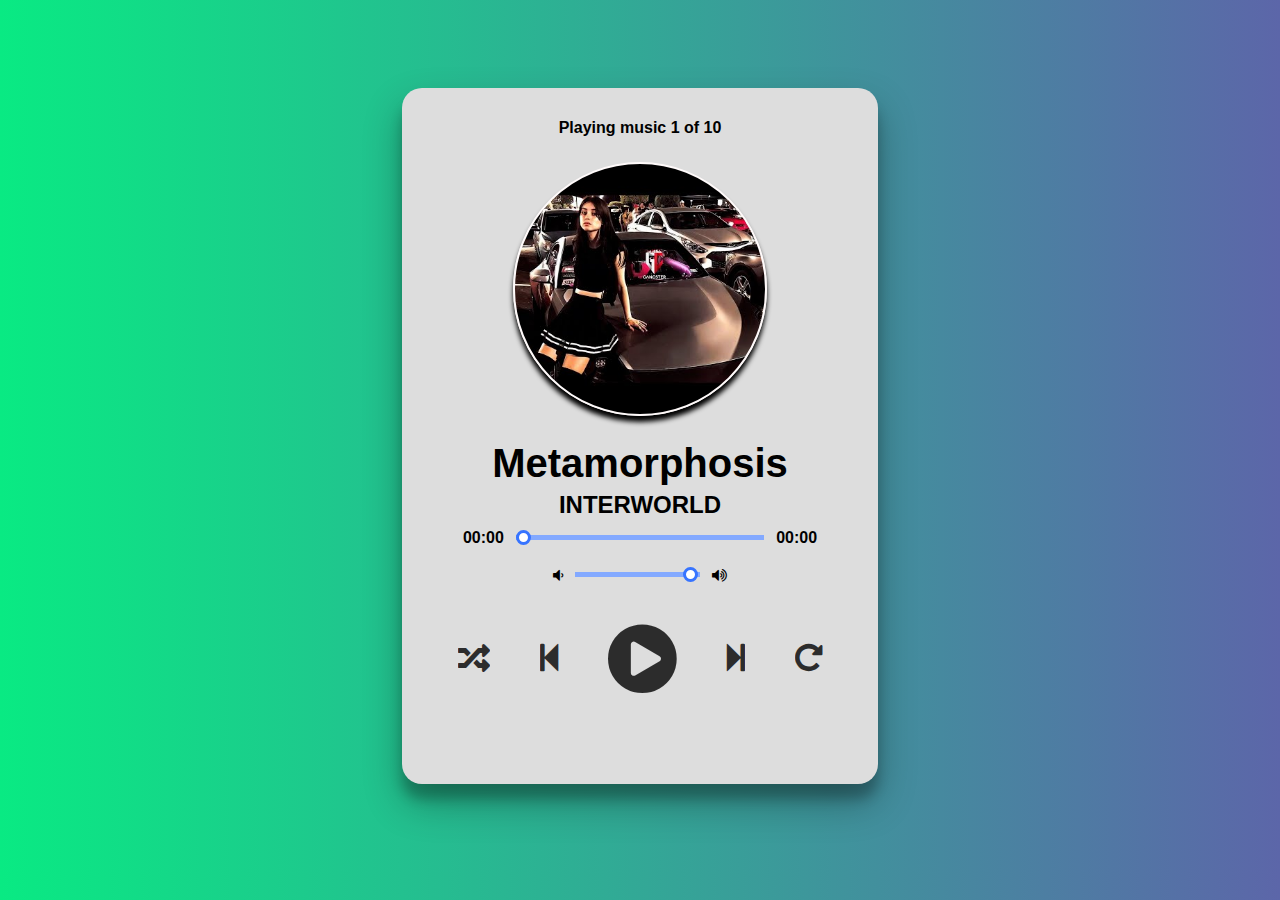
<file: Radio/index.html>
<!DOCTYPE html>
<html lang="en">
<head>
    <meta charset="UTF-8">
    <meta http-equiv="X-UA-Compatible" content="IE=edge">
    <meta name="viewport" content="width=device-width, initial-scale=1.0">
    <title>Music Player</title>
    <link rel="stylesheet" href="style.css">
    <script src="script.js" defer></script>
    <link rel="shortcut icon" href="images/favicon.ico" type="image/x-icon">  
    <link rel="stylesheet" href="https://cdnjs.cloudflare.com/ajax/libs/font-awesome/5.13.0/css/all.min.css">
    <link rel="stylesheet" href="https://cdnjs.cloudflare.com/ajax/libs/font-awesome/4.7.0/css/font-awesome.min.css">
</head>
<body>
   <div class="player">
       <div class="wrapper">
           <div class="details">
               <div class="now-playing">PLAYING x OF y</div>
               <div class="track-art"></div>
               <div class="track-name">Track Name</div>
               <div class="track-artist">Track Artist</div>
           </div>

           <div class="slider_container">
               <div class="current-time">00:00</div>
                <input type="range" min="1" max="100" value="0" class="seek_slider" onchange="seekTo()">
                <div class="total-duration">00:00</div>
           </div>

           <div class="slider_container">
               <i class="fa fa-volume-down"></i>
                <input type="range" min="1" max="100" value="99" class="volume_slider" onchange="setVolume()">
                <i class="fa fa-volume-up"></i>
           </div>

           <div class="buttons">
               <div class="random-track" onclick="randomTrack()">
                   <i class="fas fa-random fa-2x" title="random"></i>
               </div>
               <div class="prev-track" onclick="prevTrack()">
                    <i class="fa fa-step-backward fa-2x"></i>
                </div>
                <div class="playpause-track" onclick="playpauseTrack()">
                    <i class="fa fa-play-circle fa-5x"></i>
                </div>
                <div class="next-track" onclick="nextTrack()">
                    <i class="fa fa-step-forward fa-2x"></i>
                </div>
                <div class="repeat-track" onclick="repeatTrack()">
                    <i class="fa fa-repeat fa-2x" title="repeat"></i>
                </div>
           </div>

            <div id="wave">
                <span class="stroke"></span>
                <span class="stroke"></span>
                <span class="stroke"></span>
                <span class="stroke"></span>
                <span class="stroke"></span>
                <span class="stroke"></span>
                <span class="stroke"></span>
            </div>  
       </div>
   </div>
</body>
</html>
</file>
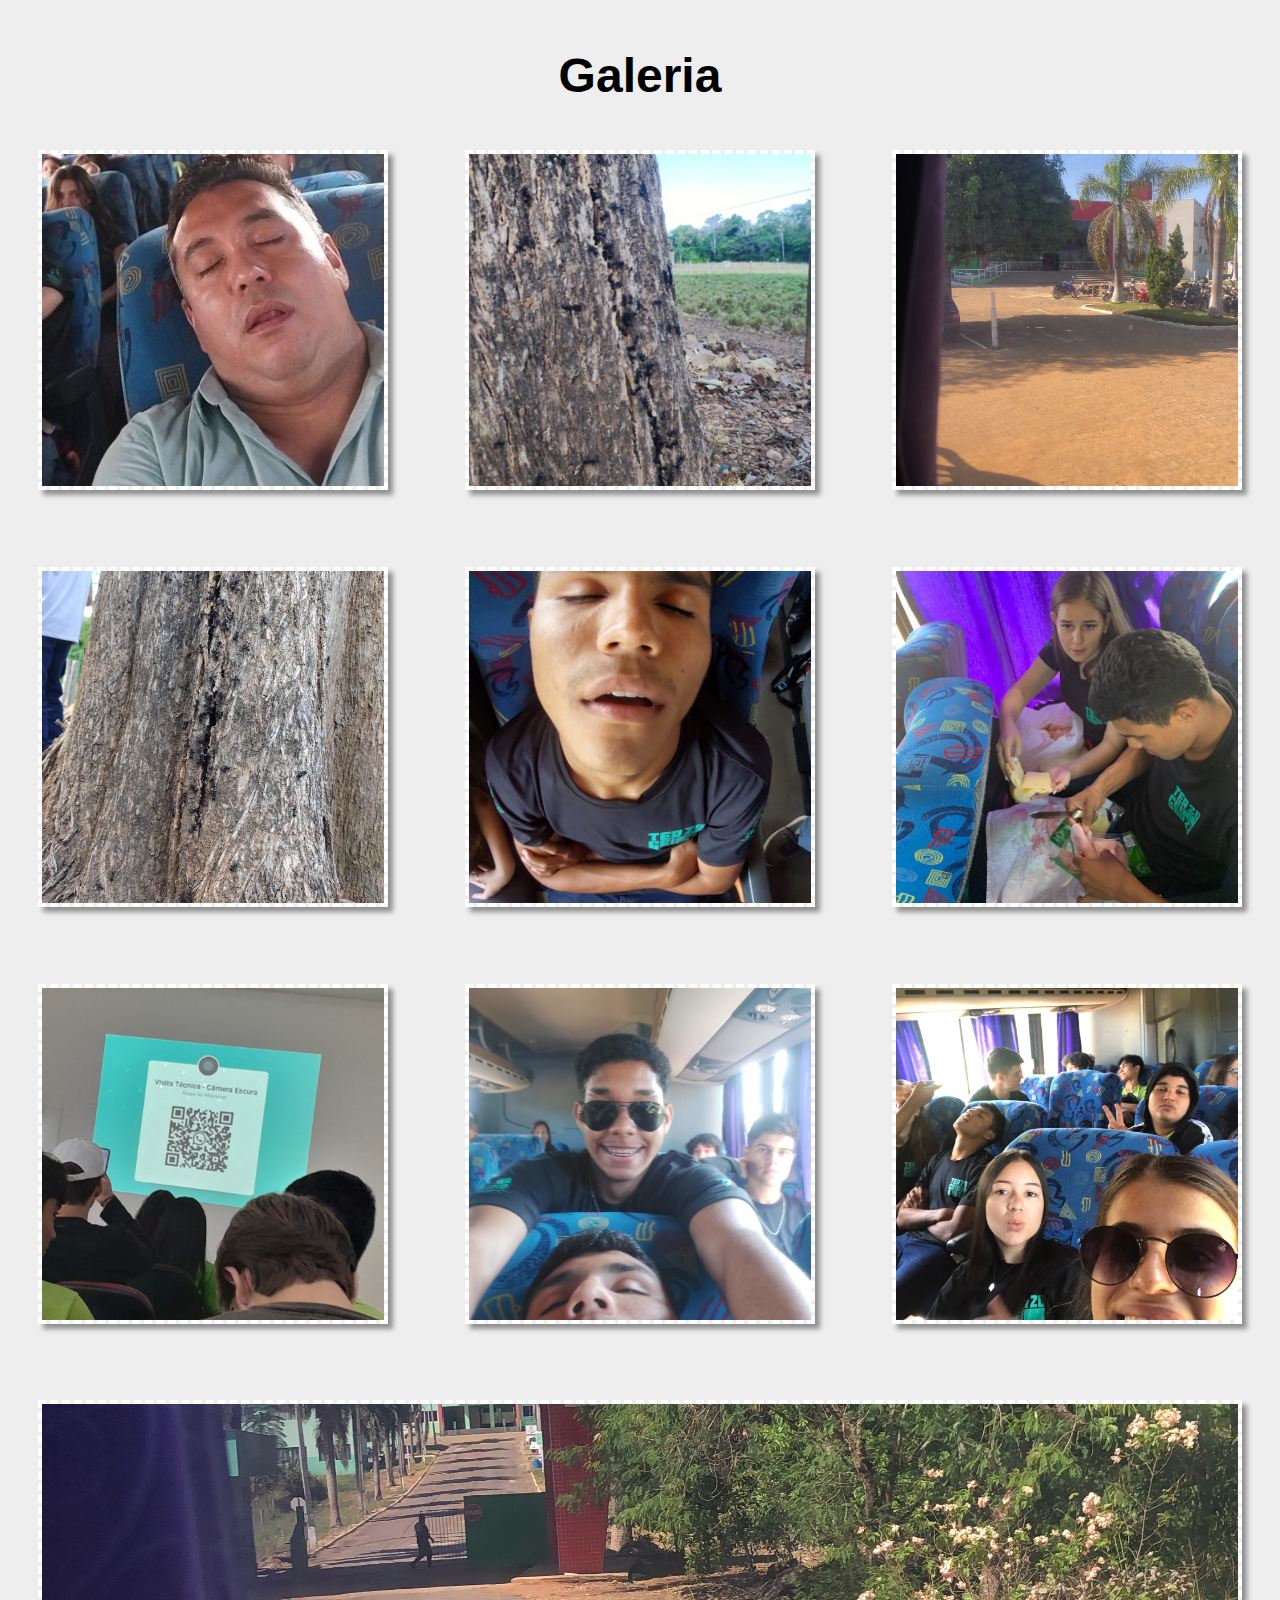
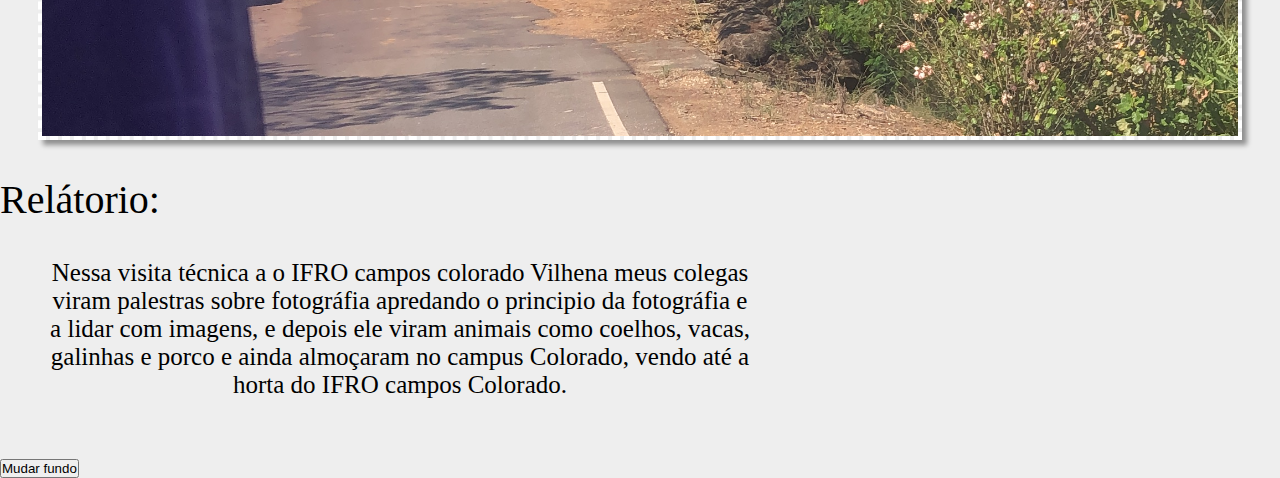
<file: tarefagaleria/index.html>
<!DOCTYPE html>
<html lang="pt-BR">
<head>
    <meta charset="UTF-8">
    <meta http-equiv="X-UA-Compatible" content="IE=edge">
    <meta name="viewport" content="width=device-width, initial-scale=1.0">
    <link rel="stylesheet" href="style.css">
    <title>Visita Técnica</title>
</head>
<body>
    <header>
        <h1>Galeria</h1>
    </header>
    <main>
        <div class="gallery-container">
            <a href="fotos/9.jpg" class="gallery-items">
                <img src="fotos/9.jpg">
            </a>
            <a href="fotos/10.jpg" class="gallery-items">
                <img src="fotos/10.jpg" alt="Chick Hicks">
            </a>
            <a href="fotos/2.jpg" class="gallery-items">
                <img src="fotos/2.jpg">
            </a>
            <a href="fotos/3.jpg" class="gallery-items">
                <img src="fotos/3.jpg">
            </a>
            <a href="fotos/4.jpg" class="gallery-items">
                <img src="fotos/4.jpg">
            </a>
            <a href="fotos/5.jpg" class="gallery-items">
                <img src="fotos/5.jpg">
            </a>
            <a href="fotos/6.jpg" class="gallery-items">
                <img src="fotos/6.jpg">
            </a>
            <a href="fotos/7.jpg" class="gallery-items">
                <img src="fotos/7.jpg">
            </a>
            <a href="fotos/8.jpg" class="gallery-items">
                <img src="fotos/8.jpg">
            </a>
            <a href="fotos/1.jpg" class="gallery-items">
                <img src="fotos/1.jpg">
            </a>
    
        </div>       
        <br><br>
        <div>
            <p style="font-size: 40px;">Relátorio:</p><br></br>
            <p class="flex-container">Nessa visita técnica a o IFRO campos colorado Vilhena meus colegas viram palestras sobre fotográfia apredando o principio da fotográfia e a lidar com imagens, e depois ele viram animais como coelhos, vacas, galinhas e porco e ainda almoçaram no campus Colorado, vendo até a horta do IFRO campos Colorado.</p>
        </div>
        <button onclick="mudarfundo()">Mudar fundo</button>
    </main>
    <script src="index.js"></script>
</body>
</html>
</file>
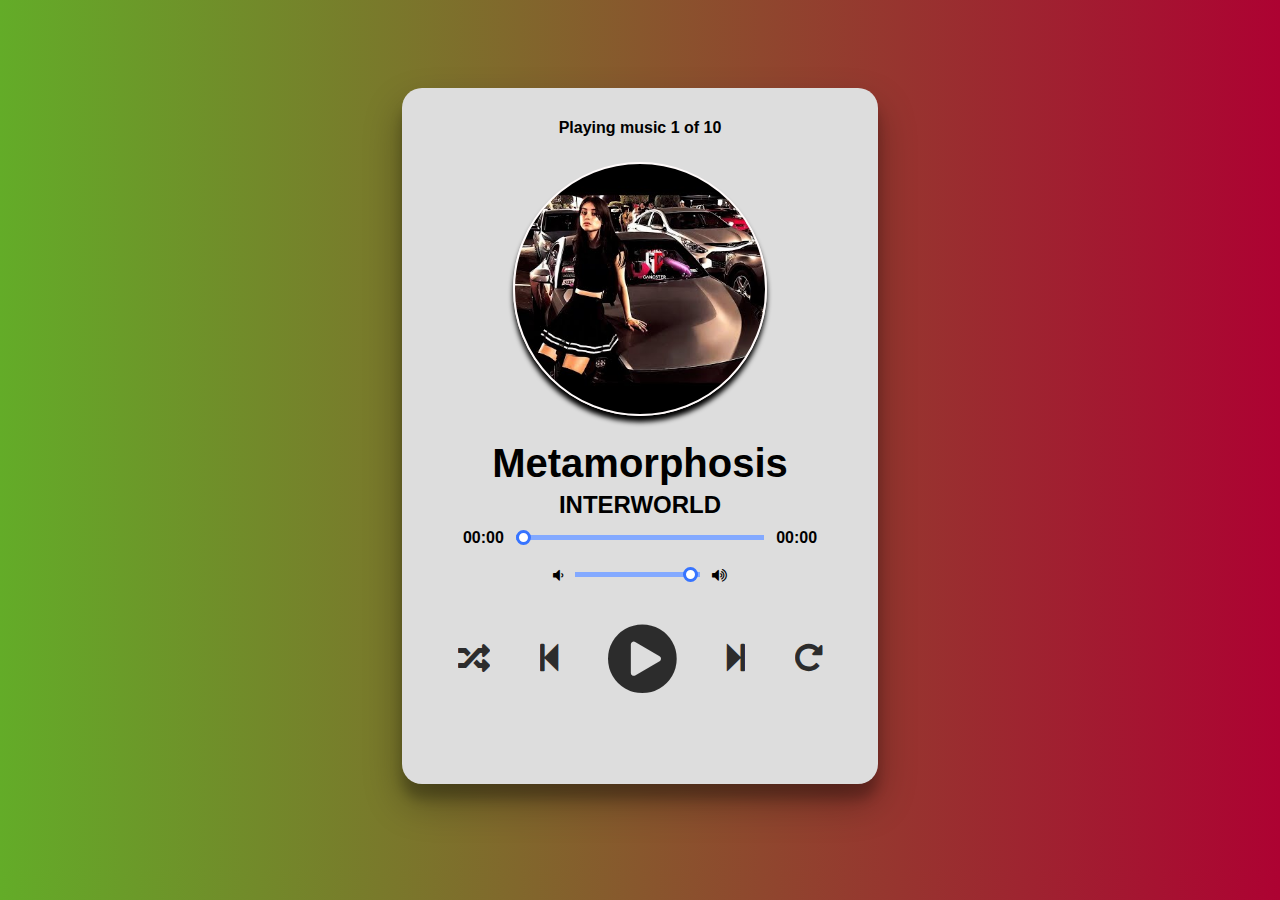
<file: Radio/radio.html>
<!DOCTYPE html>
<html lang="en">
<head>
    <meta charset="UTF-8">
    <meta http-equiv="X-UA-Compatible" content="IE=edge">
    <meta name="viewport" content="width=device-width, initial-scale=1.0">
    <title>Music Player</title>
    <link rel="stylesheet" href="style.css">
    <script src="script.js" defer></script>
    <link rel="shortcut icon" href="images/favicon.ico" type="image/x-icon">  
    <link rel="stylesheet" href="https://cdnjs.cloudflare.com/ajax/libs/font-awesome/5.13.0/css/all.min.css">
    <link rel="stylesheet" href="https://cdnjs.cloudflare.com/ajax/libs/font-awesome/4.7.0/css/font-awesome.min.css">
</head>
<body>
   <div class="player">
       <div class="wrapper">
           <div class="details">
               <div class="now-playing">PLAYING x OF y</div>
               <div class="track-art"></div>
               <div class="track-name">Track Name</div>
               <div class="track-artist">Track Artist</div>
           </div>

           <div class="slider_container">
               <div class="current-time">00:00</div>
                <input type="range" min="1" max="100" value="0" class="seek_slider" onchange="seekTo()">
                <div class="total-duration">00:00</div>
           </div>

           <div class="slider_container">
               <i class="fa fa-volume-down"></i>
                <input type="range" min="1" max="100" value="99" class="volume_slider" onchange="setVolume()">
                <i class="fa fa-volume-up"></i>
           </div>

           <div class="buttons">
               <div class="random-track" onclick="randomTrack()">
                   <i class="fas fa-random fa-2x" title="random"></i>
               </div>
               <div class="prev-track" onclick="prevTrack()">
                    <i class="fa fa-step-backward fa-2x"></i>
                </div>
                <div class="playpause-track" onclick="playpauseTrack()">
                    <i class="fa fa-play-circle fa-5x"></i>
                </div>
                <div class="next-track" onclick="nextTrack()">
                    <i class="fa fa-step-forward fa-2x"></i>
                </div>
                <div class="repeat-track" onclick="repeatTrack()">
                    <i class="fa fa-repeat fa-2x" title="repeat"></i>
                </div>
           </div>

            <div id="wave">
                <span class="stroke"></span>
                <span class="stroke"></span>
                <span class="stroke"></span>
                <span class="stroke"></span>
                <span class="stroke"></span>
                <span class="stroke"></span>
                <span class="stroke"></span>
            </div>  
       </div>
   </div>
</body>
</html>
</file>
<file: Radio/style.css>
body {
    font-family: Arial, Helvetica, sans-serif;
    background: linear-gradient(to right,#9a1d86, #1595be);
    font-weight: bold;
    }
    
    .player{
      height: 95vh;
      display: flex;
      align-items: center;
      flex-direction: column;
      justify-content: center;
  }
    .wrapper{
      border: 1px solid transparent;
      padding: 30px;
      border-radius: 20px;
      background-color: #ddd;
      box-shadow: rgba(0, 0, 0, 0.3) 0px 19px 38px, rgba(0, 0, 0, 0.22) 0px 15px 12px;
    }
    
    .details {
    display: flex;
    align-items: center;
    flex-direction: column;
    justify-content: center;
    }
    
    .track-art {
    margin: 25px;
    height: 250px;
    width: 250px;
    border:2px solid 	#FFFAFA;
    background-size: cover;
    background-position: center;
    border-radius: 50%;
    -moz-box-shadow: 0px 6px 5px black;
    -webkit-box-shadow: 0px 6px 5px black;
    box-shadow: 0px 6px 5px black;
    -moz-border-radius:190px;
    -webkit-border-radius:190px;
    border-radius:190px;
    }
    
    .now-playing {
    font-size: 1rem;
    }
    
    .track-name {
    font-size: 2.5rem;
    }
    
    .track-artist {
    margin-top: 5px;
    font-size: 1.5rem;
    }
    
    .buttons {
    display: flex;
    flex-direction: row;
    align-items: center;
    margin-bottom: 30px;
    }
    .active{
        color: black;
    }
    
    .repeat-track,
    .random-track,
    .playpause-track,
    .prev-track,
    .next-track {
    padding: 25px;
    opacity: 0.8;
    transition: opacity .2s;
    }
    
    .repeat-track:hover,
    .random-track:hover,
    .playpause-track:hover,
    .prev-track:hover,
    .next-track:hover {
    opacity: 1.0;
    }
    
    .slider_container {
    display: flex;
    justify-content: center;
    align-items: center;
    }
    
    .seek_slider, .volume_slider {
    -webkit-appearance: none;
    -moz-appearance: none;
    appearance: none;
    height: 5px;
    background: #83A9FF;
    -webkit-transition: .2s;
    transition: opacity .2s;
    }
    
    .seek_slider::-webkit-slider-thumb,
    .volume_slider::-webkit-slider-thumb {
    -webkit-appearance: none;
    -moz-appearance: none;
    appearance: none;
    width: 15px;
    height: 15px;
    background: white;
    border: 3px solid #3774FF;
    cursor: grab;
    border-radius: 100%;
    }
    
    .seek_slider:hover,
    .volume_slider:hover {
    opacity: 1.0;
    }
    
    .seek_slider {
    width: 60%;
    }
    
    .volume_slider {
    width: 30%;
    }
    
    .current-time,
    .total-duration {
    padding: 10px;
    }
    
    i.fa-volume-down,
    i.fa-volume-up {
    padding: 10px;
    }
    
    i,
    i.fa-play-circle,
    i.fa-pause-circle,
    i.fa-step-forward,
    i.fa-step-backward,
    p {
    cursor: pointer;
    }
    .randomActive{
        color: black;
    }
    .rotate {
        animation: rotation 8s infinite linear;
    }
    @keyframes rotation {
        from {
          transform: rotate(0deg);
        }
        to {
          transform: rotate(359deg);
        }
    }
    .loader {
      height: 70px;
      display: flex;
      justify-content: center;
      align-items: center;
    }
    .loader .stroke{
        background: #f1f1f1;
        height: 150%;
        width: 10px;
        border-radius: 50px;
        margin: 0 5px;
        animation: animate 1.4s linear infinite;
    }
      @keyframes animate {
        50% {
          height: 20%;
          background: #4286f4;
        }
    
        100% {
          background: #4286f4;
          height: 100%;
        }
      }
      .stroke:nth-child(1){
          animation-delay: 0s;
      }
      .stroke:nth-child(2){
        animation-delay: 0.3s;
    }
    .stroke:nth-child(3){
        animation-delay: 0.6s;
    }
    .stroke:nth-child(4){
        animation-delay: 0.9s;
    }
    .stroke:nth-child(5){
        animation-delay: 0.6s;
    }
    .stroke:nth-child(6){
        animation-delay: 0.3s;
    }
    .stroke:nth-child(7){
        animation-delay: 0s;
    }
</file>
<file: tarefagaleria/style.css>
*{
    padding: 0;
    margin: 0;
    box-sizing: border-box;
}
body{
    background-color: #eee;
}
header{
    height: 150px;
    display: flex;
    justify-content: center;
    align-items: center;
}
header h1{
    font-family: Arial, Helvetica, sans-serif;
    font-size: 3rem;
    font-weight: 900;

}
.gallery-container{
    display: flex;
    flex-wrap: wrap;
    justify-content: space-evenly;
    gap: 6vw;
    padding: 0 3vw;
}
.gallery-items{
    width: 340px;
    height: 340px;
    border: 4px dashed #FFF;
    box-shadow: 5px 5px 5px #0006;
    flex-grow: 3;
    transition: transform .5s linear;
}
.gallery-items img {
    width: 100%;
    height: 100%;
    object-fit: cover;
}

.gallery-items:hover{
    transform: scale(1.8);
}



footer{
    height: 100px;
    display: flex;
    justify-content: center;
    align-items: center;
    color: #000;
    font-style: italic;
}
p{
    text-align: left;
    font-family: Georgia;
    font-size: 25px;
}
.flex-container{
    display: flex;
    height: 200px;
    width: 700px;
    text-align: center;
    position: relative;
    left: 50px;
}
</file>
